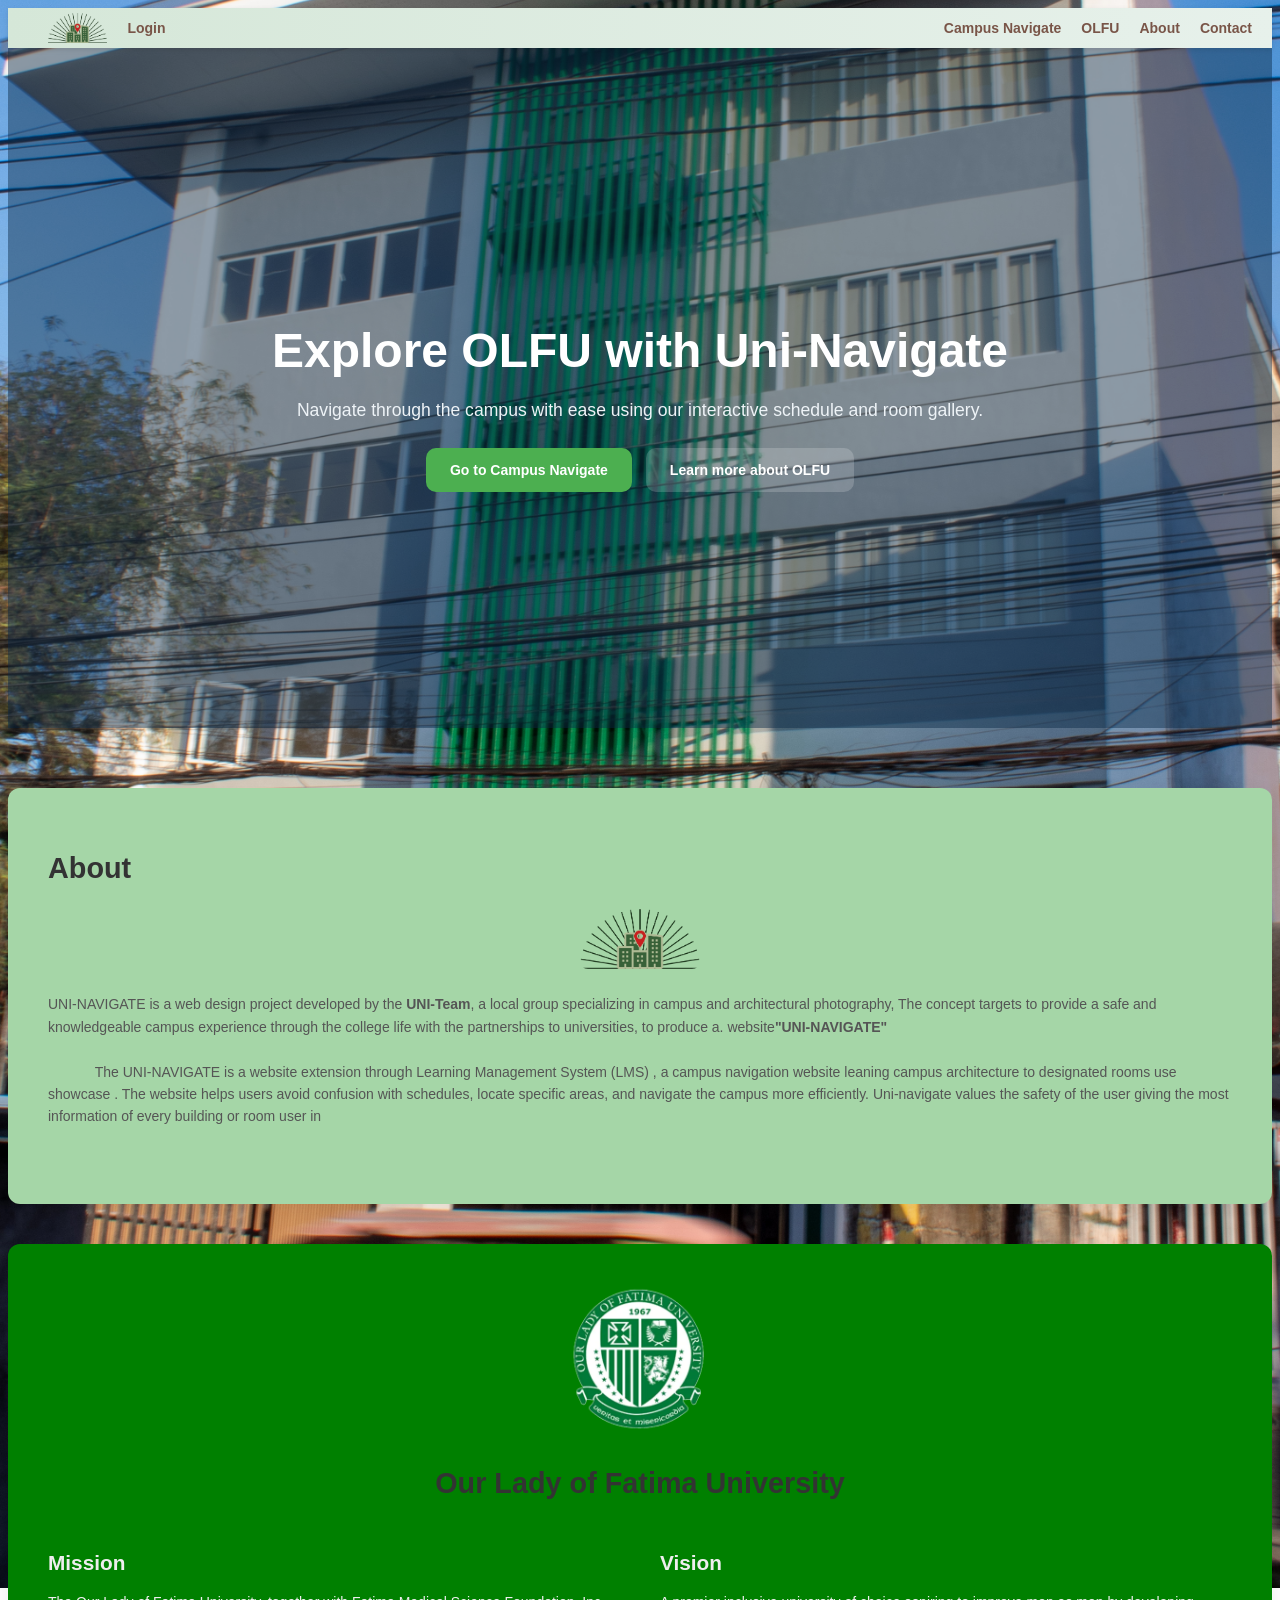
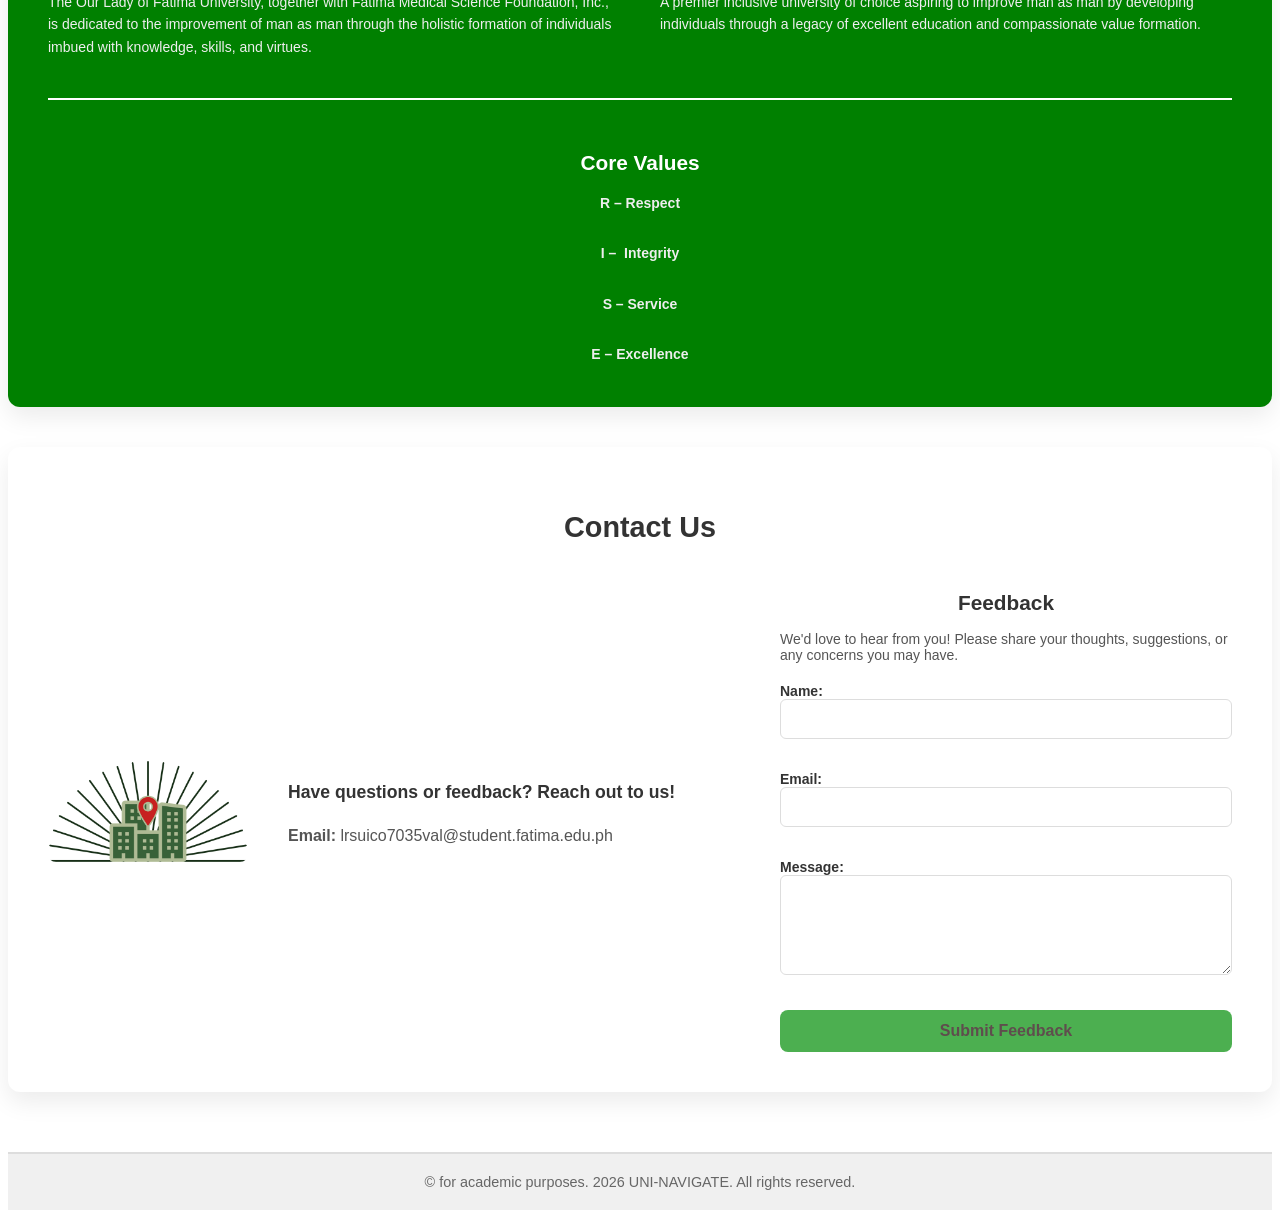
<file: index.html>
﻿<!DOCTYPE html>
<html lang="en">
<head>
    <meta charset="UTF-8">
    <meta name="viewport" content="width=device-width, initial-scale=1.0">
    <title>Uni-Navigate</title>
    <link rel="stylesheet" href="styles.css">
    <script src="script.js" defer></script>
</head>
<body class="index-page">
    <!-- Navigation -->
    <nav>
        <div class="nav-left">
            <img src="logo/Uni-Navigate_logo.png" alt="Uni-Navigate Logo">
            <a href="loginPage.html">Login</a>
        </div>
        <ul>
            <li><a href="loginPage.html">Campus Navigate</a></li>
            <li><a target="_blank" href="https://fatima.edu.ph/">OLFU</a></li>
            <li><a href="index.html#about">About</a></li>
            <li><a href="index.html#contact">Contact</a></li>
        </ul>
    </nav>

    <section class="index-hero">
        <div class="hero-overlay"></div>
        <div class="hero-content">
            <h1>Explore OLFU with Uni-Navigate</h1>
            <p>Navigate through the campus with ease using our interactive schedule and room gallery.</p>
            <div class="hero-actions">
                <a href="loginPage.html" class="hero-button">Go to Campus Navigate</a>
                <a href="#about" class="hero-link">Learn more about OLFU</a>
            </div>
        </div>
    </section>

    <!-- Uni-navi About Section -->
    <div id="about">        
        <h2>About</h2>
        <img src="logo/Uni-Navigate_logo.png" alt="UNI-NAVIGATE Logo" class="about-logo">
        <pre>UNI-NAVIGATE is a web design project developed by the <b>UNI-Team</b>, a local group specializing in campus and architectural photography, The concept targets to provide a safe and knowledgeable campus experience through the college life with the partnerships to universities, to produce a. website<b>"UNI-NAVIGATE"</b>

            The UNI-NAVIGATE is a website extension through Learning Management System (LMS) , a campus navigation website leaning campus architecture to designated rooms use showcase . The website helps users avoid confusion with schedules, locate specific areas, and navigate the campus more efficiently. Uni-navigate values the safety of the user giving the most information of every building or room user in 
        </pre>
    </div>

    <!-- OLFU About Section -->
    <section id="olfu-about" class="about-section">
        <div class="logo-container">
            <img src="logo/olfu-logo.png" alt="Our Lady of Fatima University Logo">
        </div>
        <h2>Our Lady of Fatima University</h2>
        
        <div class="mission-vision-container">
            <div class="mission-content">
                <h3>Mission</h3>
                <pre>The Our Lady of Fatima University, together with Fatima Medical Science Foundation, Inc., is dedicated to the improvement of man as man through the holistic formation of individuals imbued with knowledge, skills, and virtues.</pre>
            </div>
            <div class="vision-content">
                <h3>Vision</h3>
                <pre>A premier inclusive university of choice aspiring to improve man as man by developing individuals through a legacy of excellent education and compassionate value formation.</pre>
            </div>
        </div>

        <div class="core-values-container">
            <h3>Core Values</h3>
            <pre><b>R – Respect

I –  Integrity

S – Service

E – Excellence</b></pre>
        </div>
    </section>

    <!-- Contact Section -->
    <section id="contact" class="contact-section">
        <h2>Contact Us</h2>
        <div class="contact-content">
            <div class="contact-logo">
                <img src="logo/Uni-Navigate_logo.png" alt="UNI-NAVIGATE Logo">
            </div>
            <div class="contact-info">
                <p>Have questions or feedback? Reach out to us!</p>
                <p><strong>Email:</strong> lrsuico7035val@student.fatima.edu.ph</p>
            </div>
            <div class="feedback-form">
                <h2>Feedback</h2>
                <p>We'd love to hear from you! Please share your thoughts, suggestions, or any concerns you may have.</p>
                <form id="feedbackForm">
                    <div class="name">
                    <label for="name">Name:</label><br>
                    <input type="text" id="name" name="name" required><br><br>
                    </div>
                    <div class="email">
                    <label for="email">Email:</label><br>
                    <input type="email" id="email" name="email" required><br><br>
                    </div>
                    <div class="message">
                    <label for="message">Message:</label><br>
                    <textarea id="message" name="message" rows="4" required></textarea><br><br>
                    </div>
                    
                    <input type="submit" value="Submit Feedback">
                </form>
            </div>
        </div>
    </section>

    <!-- footer -->
    <footer>
        <p>&copy; for academic purposes. 2026 UNI-NAVIGATE. All rights reserved.</p>
    </footer>

</body>
</html>
</file>
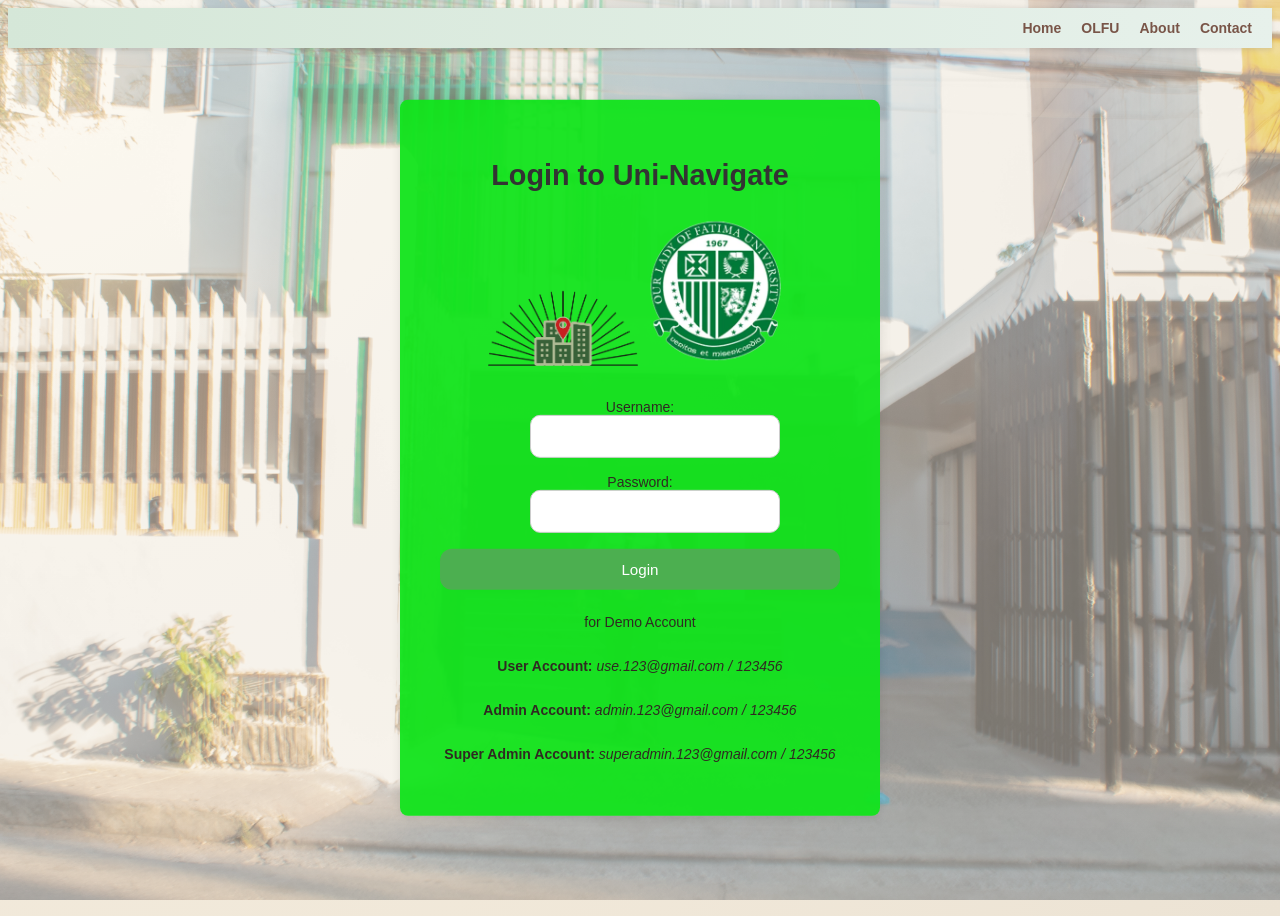
<file: admin.html>
<!DOCTYPE html>
<html lang="en">
<head>
    <meta charset="UTF-8">
    <meta name="viewport" content="width=device-width, initial-scale=1.0">
    <title>Admin</title>
    <link rel="stylesheet" href="styles.css">
    <script src="script.js" defer></script>
</head>
<body class="admin-page">
    <nav>
        <div class="nav-left">
            <img src="logo/Uni-Navigate_logo.png" alt="Uni-Navigate Logo">
            <a href="#" id="logout-btn" class="logout-link">Logout</a>
        </div>
        <ul>
            <li><a href="Home.html">Campus Navigate</a></li>
            <li><a href="https://fatima.edu.ph/">OLFU</a></li>
            <li><a href="index.html#about">About</a></li>
            <li><a href="index.html#contact">Contact</a></li>
        </ul>
    </nav>
    <div class="page-layout">
        <aside class="sidebar">
            <div class="sidebar-brand">
                <img src="icon/sidebar-icon.png" alt="Sidebar Icon">
                <span>Uni-Navigate</span>
            </div>
            <button class="sidebar-button"><img src="icon/food-icon.png" alt="Food" style="width:20px; height:20px;"> Food</button>
            <button class="sidebar-button">Vacant Rooms</button>
            <button class="sidebar-button"><img src="icon/building-icon png.png" alt="Building" style="width:20px; height:20px;"> Building Information</button>
            <button class="sidebar-button">Admin Panel</button>
        </aside>
        <main class="dashboard-main">
            <header class="page-header">
                <h1>Admin Panel</h1>
                <p>Only authorized users can access these tools.</p>
            </header>

            <section class="dashboard-card profile-card">
                <h2>Manage Profile</h2>
                <p>Course: BSEMC - 1 - Y2 - 1</p>
                <button class="primary-button">Edit Profile</button>
            </section>

            <section class="dashboard-card analytics-card">
                <h2>Analytics</h2>
                <p>Most user courses are shown here.</p>
                <div class="analytic-graph">
                    <div class="graph-row"><span>BSEMC</span><div class="graph-bar" style="width: 70%"></div></div>
                    <div class="graph-row"><span>BSIT</span><div class="graph-bar" style="width: 55%"></div></div>
                    <div class="graph-row"><span>BSCS</span><div class="graph-bar" style="width: 40%"></div></div>
                </div>
                <div class="top-user">
                    <p><strong>Top user:</strong> Sean Valenzuelano | BSEMC - 1 - Y2 - 1</p>
                </div>
            </section>

            <section class="dashboard-card feedback-card">
                <h2>User Feedback</h2>
                <div class="feedback-entry">
                    <p><strong>Sean Valenzuelano</strong></p>
                    <p>I love this website! It helps me navigate the campus easily.</p>
                </div>
                <div class="feedback-entry">
                    <p><strong>Jimboy Dipinili</strong></p>
                    <p>Nawawala po yung cellphone ko 😭</p>
                </div>
                <div class="feedback-entry">
                    <p><strong>Kumang Barakuda</strong></p>
                    <p>I wish there were more features, but overall it&apos;s great!</p>
                </div>
            </section>
        </main>
    </div>

    <script>
        // Handle sidebar buttons
        document.querySelectorAll('.sidebar-button').forEach(button => {
            button.addEventListener('click', function() {
                const text = this.textContent;
                const main = document.querySelector('.dashboard-main');
                if (text === 'Admin Panel') {
                    main.innerHTML = `
                        <header class="page-header">
                            <h1>Admin Panel</h1>
                            <p>Only authorized users can access these tools.</p>
                        </header>
                        <section class="dashboard-card profile-card">
                            <h2>Manage Profile</h2>
                            <p>Course: BSEMC - 1 - Y2 - 1</p>
                            <button class="primary-button">Edit Profile</button>
                        </section>
                        <section class="dashboard-card analytics-card">
                            <h2>Analytics</h2>
                            <p>Most user courses are shown here.</p>
                            <div class="analytic-graph">
                                <div class="graph-row"><span>BSEMC</span><div class="graph-bar" style="width: 70%"></div></div>
                                <div class="graph-row"><span>BSIT</span><div class="graph-bar" style="width: 55%"></div></div>
                                <div class="graph-row"><span>BSCS</span><div class="graph-bar" style="width: 40%"></div></div>
                            </div>
                            <div class="top-user">
                                <p><strong>Top user:</strong> Sean Valenzuelano | BSEMC - 1 - Y2 - 1</p>
                            </div>
                        </section>
                        <section class="dashboard-card feedback-card">
                            <h2>User Feedback</h2>
                            <div class="feedback-entry">
                                <p><strong>Sean Valenzuelano</strong></p>
                                <p>I love this website! It helps me navigate the campus easily.</p>
                            </div>
                            <div class="feedback-entry">
                                <p><strong>Jimboy Dipinili</strong></p>
                                <p>Nawawala po yung cellphone ko 😭</p>
                            </div>
                            <div class="feedback-entry">
                                <p><strong>Kumang Barakuda</strong></p>
                                <p>I wish there were more features, but overall it&apos;s great!</p>
                            </div>
                        </section>
                    `;
                } else if (text === 'Food') {
                    main.innerHTML = `
                        <header class="page-header">
                            <h1>Food Showcase</h1>
                            <p>Campus dining options.</p>
                        </header>
                        <div class="info-grid">
                            <div class="content-card"><img src="image/TAMARAW_BUILDING/Food/Food_caten.jpg" alt="Food"><p>Campus dining and food options.</p></div>
                            <div class="content-card"><img src="image/TAMARAW_BUILDING/Food/Food_Kaliham.jpg" alt="Food"><p>Food feature layout for campus visitors.</p></div>
                            <div class="content-card"><img src="image/TAMARAW_BUILDING/Food/Tam_back_food.jpg" alt="Food"><p>Comfortable dining spaces near campus buildings.</p></div>
                        </div>
                    `;
                } else if (text === 'Vacant Rooms') {
                    main.innerHTML = `
                        <header class="page-header">
                            <h1>Vacant Rooms</h1>
                            <p>Currently available rooms: 503 and 505.</p>
                        </header>
                        <div class="info-grid">
                            <div class="content-card"><img src="image/TAMARAW_BUILDING/5TH_FLOOR/503_MusicRoom.jpg" alt="Room 503"><p>Room 503 - Available</p></div>
                            <div class="content-card"><span>No image available</span><p>Room 505 - Available</p></div>
                        </div>
                    `;
                } else if (text === 'Building Information') {
                    main.innerHTML = `
                        <header class="page-header">
                            <h1>Building Information</h1>
                            <p>Explore the Tamaraw Building.</p>
                        </header>
                        <div class="info-grid">
                            <div class="content-card"><img src="image/TAMARAW_BUILDING/Tam_Entrance.jpg" alt="Entrance"><p>Main entrance and facility overview.</p></div>
                            <div class="content-card"><img src="image/TAMARAW_BUILDING/5TH_FLOOR/Tam_5th_hallway.jpg" alt="5th Floor Hallway"><p>Hallway and room layout for the 5th floor.</p></div>
                            <div class="content-card"><img src="image/TAMARAW_BUILDING/Ground_Floor/Comlab1_door.jpg" alt="Ground Floor"><p>Ground floor building view.</p></div>
                            <div class="content-card"><img src="image/TAMARAW_BUILDING/Ground_Floor/Maclab_door.jpg" alt="Maclab"><p>Academic spaces and labs.</p></div>
                            <div class="content-card"><img src="image/TAMARAW_BUILDING/5TH_FLOOR/501_door.jpg" alt="5th Floor Room"><p>Sample room door from the 5th floor.</p></div>
                        </div>
                    `;
                }
            });
        });
    </script>

    <footer>
        <p>&copy; 2026 UNI-NAVIGATE Admin Panel. All rights reserved.</p>
    </footer>
</body>
</html>
</file>
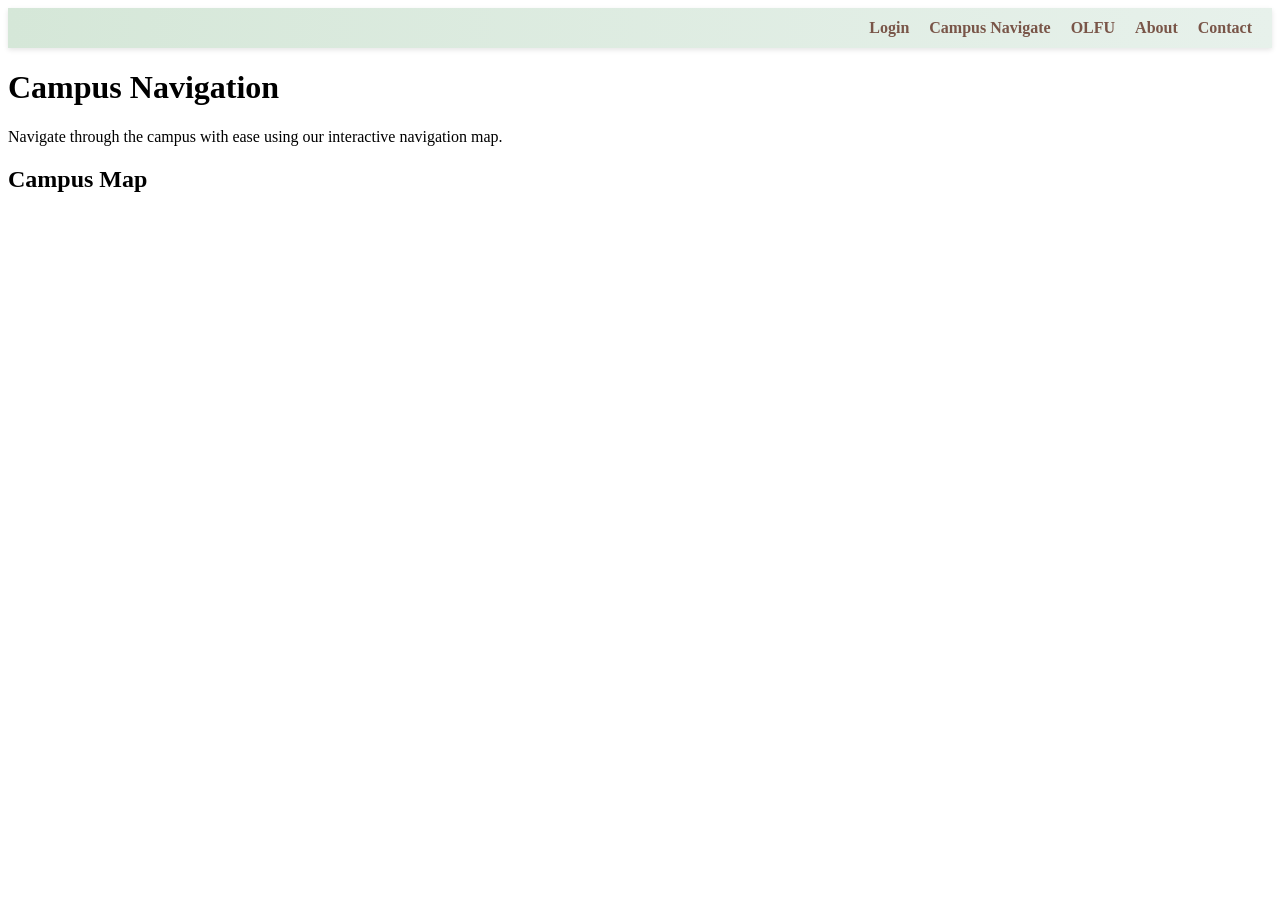
<file: Campus Navigate.html>
<!DOCTYPE html>
<html lang="en">
<head>
    <meta charset="UTF-8">
    <meta name="viewport" content="width=device-width, initial-scale=1.0">
    <title>Campus Navigate</title>
    <link rel="stylesheet" href="styles.css">
    <script src="script.js" defer></script>
</head>

<body>
    <nav>
        <ul>
            <li><a href="loginPage.html">Login</a></li>
            <li><a href="loginPage.html">Campus Navigate</a></li>
            <li><a href="https://fatima.edu.ph/">OLFU</a></li>
            <li><a href="index.html#about">About</a></li>
            <li><a href="index.html#contact">Contact</a></li>
        </ul>
    </nav>
    <div>
        <h1>Campus Navigation</h1>
        <p>Navigate through the campus with ease using our interactive navigation map.</p>
        <h2>Campus Map</h2>
    </div>
</body>

</html>
</file>
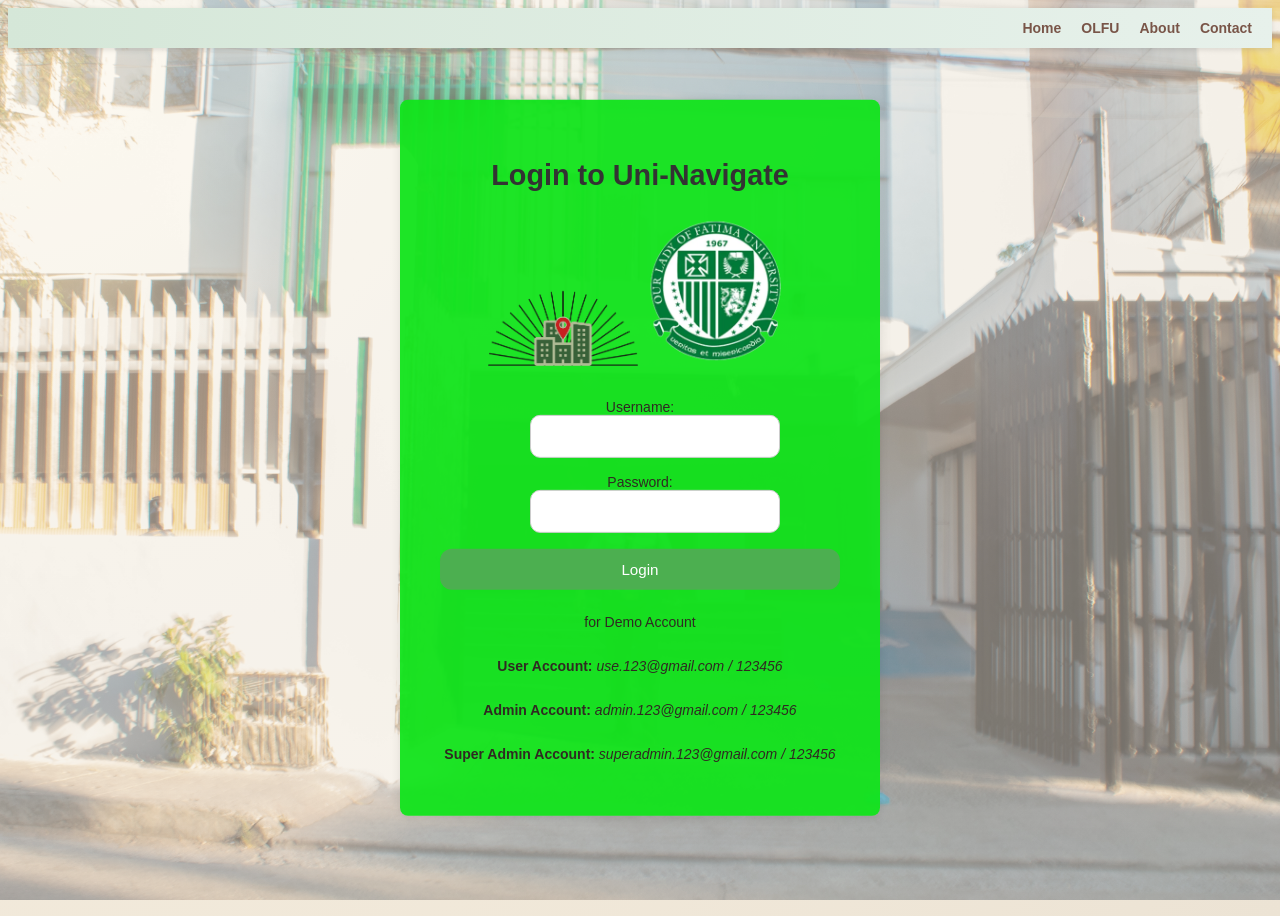
<file: Home.html>
<!DOCTYPE html>
<html lang="en">
<head>
    <meta charset="UTF-8">
    <meta name="viewport" content="width=device-width, initial-scale=1.0">
    <title>Home - Campus Navigation</title>
    <link rel="stylesheet" href="styles.css">
    <script src="script.js" defer></script>
</head>

<body class="home-page">
    <nav>
        <div class="nav-left">
            <img src="logo/Uni-Navigate_logo.png" alt="Uni-Navigate Logo">
            <a href="#" id="logout-btn" class="logout-link">Logout</a>
        </div>
        <ul>
            <li><a href="Home.html">Campus Navigate</a></li>
            <li><a href="https://fatima.edu.ph/">OLFU</a></li>
            <li><a href="index.html#about">About</a></li>
            <li><a href="index.html#contact">Contact</a></li>
        </ul>
    </nav>

    <div class="page-layout">
        <aside class="sidebar">
            <div class="sidebar-brand">
                <img src="icon/sidebar-icon.png" alt="Sidebar Icon">
                <span>Uni-Navigate</span>
            </div>
            <button id="filterFoodBtn" class="sidebar-button"><img src="icon/food-icon.png" alt="Food" style="width:20px; height:20px;"> Food</button>
            <button id="filterVacantBtn" class="sidebar-button">Vacant Rooms</button>
            <button id="filterBuildingBtn" class="sidebar-button"><img src="icon/building-icon png.png" alt="Building" style="width:20px; height:20px;"> Building Information</button>
            <button id="showAllBtn" class="sidebar-button">Show All Rooms</button>
        </aside>
        <main class="home-main">
            <section class="welcome-banner">
                <div>
                    <h1>Campus Navigation</h1>
                    <p id="userGreeting"></p>
                    <p>Navigate through the campus with ease using our interactive navigation map.</p>
                </div>
            </section>

            <section class="room-panel">
                <div class="room-panel-header">
                    <div>
                        <h2 id="floorTitle">Ground Floor Rooms</h2>
                        <p class="room-panel-subtitle">Tap any room to view schedule and inner layout.</p>
                    </div>
                    <button id="nextFloorBtn" class="primary-button">Go to 5th Floor</button>
                </div>

                <div id="roomAreas">
                    <div class="floor-view floor-ground">
                        <h3 class="floor-label">Ground Floor</h3>
                        <div class="rooms-container">
                            <div class="rooms-column right-side">
                                <div class="room-card" data-room="comlab1" data-floor="ground">
                                    <div class="room-header">
                                        <img src="icon/schedule-icon.png" alt="Schedule" class="schedule-icon-img">
                                        <h3>Comlab 1 (CL1)</h3>
                                    </div>
                                    <div class="room-image-container">
                                        <img src="image/TAMARAW_BUILDING/Ground_Floor/Comlab1_door.jpg" alt="Comlab 1">
                                    </div>
                                </div>

                                <div class="room-card" data-room="comlab2" data-floor="ground">
                                    <div class="room-header">
                                        <img src="icon/schedule-icon.png" alt="Schedule" class="schedule-icon-img">
                                        <h3>Comlab 2 (CL2)</h3>
                                    </div>
                                    <div class="room-image-container">
                                        <img src="image/TAMARAW_BUILDING/Ground_Floor/Comlab2_door.jpg" alt="Comlab 2">
                                    </div>
                                </div>

                                <div class="room-card" data-room="maclab" data-floor="ground">
                                    <div class="room-header">
                                        <img src="icon/schedule-icon.png" alt="Schedule" class="schedule-icon-img">
                                        <h3>Maclab</h3>
                                    </div>
                                    <div class="room-image-container">
                                        <img src="image/TAMARAW_BUILDING/Ground_Floor/Maclab_door.jpg" alt="Maclab">
                                    </div>
                                </div>

                                <div class="room-card" data-room="pt1" data-floor="ground">
                                    <div class="room-header">
                                        <img src="icon/schedule-icon.png" alt="Schedule" class="schedule-icon-img">
                                        <h3>PT Simulation 1</h3>
                                    </div>
                                    <div class="room-image-container">
                                        <img src="image/TAMARAW_BUILDING/Ground_Floor/PT_simulation1_room_door.jpg" alt="PT Sim 1">
                                    </div>
                                </div>

                                <div class="room-card" data-room="pt2" data-floor="ground">
                                    <div class="room-header">
                                        <img src="icon/schedule-icon.png" alt="Schedule" class="schedule-icon-img">
                                        <h3>PT Simulation 2</h3>
                                    </div>
                                    <div class="room-image-container">
                                        <img src="image/TAMARAW_BUILDING/Ground_Floor/PT_Simulation_room2_door.jpg" alt="PT Sim 2">
                                    </div>
                                </div>
                            </div>

                            <div class="rooms-column left-side">
                                <div class="room-card" data-room="comlab4" data-floor="ground">
                                    <div class="room-header">
                                        <img src="icon/schedule-icon.png" alt="Schedule" class="schedule-icon-img">
                                        <h3>Comlab 4 (CL4)</h3>
                                    </div>
                                    <div class="room-image-container">
                                        <img src="image/TAMARAW_BUILDING/Ground_Floor/Comlab4_door.jpg" alt="Comlab 4">
                                    </div>
                                </div>
                            </div>
                        </div>
                    </div>

                    <div class="floor-view floor-fifth hidden">
                        <h3 class="floor-label">5th Floor</h3>
                        <div class="rooms-container grid">
                            <div class="room-card" data-room="501" data-floor="5th">
                                <div class="room-header">
                                    <img src="icon/schedule-icon.png" alt="Schedule" class="schedule-icon-img">
                                    <h3>Room 501</h3>
                                </div>
                                <div class="room-image-container">
                                    <img src="image/TAMARAW_BUILDING/5TH_FLOOR/501_door.jpg" alt="Room 501">
                                </div>
                            </div>

                            <div class="room-card" data-room="502" data-floor="5th">
                                <div class="room-header">
                                    <img src="icon/schedule-icon.png" alt="Schedule" class="schedule-icon-img">
                                    <h3>Room 502</h3>
                                </div>
                                <div class="room-image-container">
                                    <img src="image/TAMARAW_BUILDING/5TH_FLOOR/502_door.jpg" alt="Room 502">
                                </div>
                            </div>

                            <div class="room-card" data-room="503" data-floor="5th">
                                <div class="room-header">
                                    <img src="icon/schedule-icon.png" alt="Schedule" class="schedule-icon-img">
                                    <h3>Room 503</h3>
                                </div>
                                <div class="room-image-container">
                                    <img src="image/TAMARAW_BUILDING/5TH_FLOOR/503_MusicRoom.jpg" alt="Room 503">
                                </div>
                            </div>

                            <div class="room-card" data-room="504" data-floor="5th">
                                <div class="room-header">
                                    <img src="icon/schedule-icon.png" alt="Schedule" class="schedule-icon-img">
                                    <h3>Room 504</h3>
                                </div>
                                <div class="room-image-container">
                                    <img src="image/TAMARAW_BUILDING/5TH_FLOOR/504-inner.jpg" alt="Room 504">
                                </div>
                            </div>

                            <div class="room-card" data-room="505" data-floor="5th">
                                <div class="room-header">
                                    <img src="icon/schedule-icon.png" alt="Schedule" class="schedule-icon-img">
                                    <h3>Room 505</h3>
                                </div>
                                <div class="room-image-container no-room-image">
                                    <span>No image available</span>
                                </div>
                            </div>
                        </div>
                    </div>
                </div>

                <div id="homeSecondaryContent" class="home-secondary-content"></div>
            </section>
        </main>
    </div>

    <!-- Modal for Room Details -->
    <div id="roomModal" class="modal">
        <div class="modal-content">
            <div class="modal-header">
                <h2 id="modalRoomTitle">Room Details</h2>
                <button class="close-modal" onclick="closeRoomModal()">&times;</button>
            </div>
            <div class="modal-body">
                <div id="innerImageGallery" class="inner-image-gallery"></div>
                <table id="scheduleTable" class="schedule-table-grid">
                    <thead>
                        <tr>
                            <th>Time</th>
                            <th>Monday</th>
                            <th>Tuesday</th>
                            <th>Wednesday</th>
                            <th>Thursday</th>
                            <th>Friday</th>
                            <th>Saturday</th>
                        </tr>
                    </thead>
                    <tbody id="scheduleBody">
                    </tbody>
                </table>
            </div>
        </div>
    </div>

    <footer>
        <p>&copy; 2026 UNI-NAVIGATE. All rights reserved.</p>
    </footer>

    <script>
        // Check if user is logged in
        function checkLogin() {
            const isLoggedIn = sessionStorage.getItem('userLoggedIn');
            if (!isLoggedIn) {
                window.location.href = 'loginPage.html';
            }
        }

        // Check login on page load
        checkLogin();

        const roomData = {
            comlab1: {
                title: 'Computer Lab 1 (CL1)',
                innerImages: ['image/TAMARAW_BUILDING/Ground_Floor/Comlab1_door.jpg'],
                courses: ['BSEMC-1-Y2-1', 'BSIT-1-Y2-1', 'BSCS-1-Y2-1']
            },
            comlab2: {
                title: 'Computer Lab 2 (CL2)',
                innerImages: ['image/TAMARAW_BUILDING/Ground_Floor/Comlab2_door.jpg'],
                courses: ['BSEMC-1-Y2-1', 'BSIT-1-Y2-1', 'BSCS-1-Y2-1']
            },
            maclab: {
                title: 'Maclab',
                innerImages: ['image/TAMARAW_BUILDING/Ground_Floor/Maclab_door.jpg'],
                courses: ['BSEMC-1-Y2-1', 'BSIT-1-Y2-1', 'BSCS-1-Y2-1']
            },
            pt1: {
                title: 'PT Simulation Room 1',
                innerImages: ['image/TAMARAW_BUILDING/Ground_Floor/PT_simulation1_room_door.jpg'],
                courses: ['BSPT-1-Y2-1', 'BSPT-1-Y2-2', 'BSPT-1-Y2-3']
            },
            pt2: {
                title: 'PT Simulation Room 2',
                innerImages: ['image/TAMARAW_BUILDING/Ground_Floor/PT_Simulation_room2_door.jpg'],
                courses: ['BSPT-1-Y2-1', 'BSPT-1-Y2-2', 'BSPT-1-Y2-3']
            },
            comlab4: {
                title: 'Computer Lab 4 (CL4)',
                innerImages: [
                    'image/TAMARAW_BUILDING/Ground_Floor/Comlab4_door.jpg',
                    'image/TAMARAW_BUILDING/Ground_Floor/Comlab4_inner1.jpg'
                ],
                courses: ['BSEMC-1-Y2-1', 'BSIT-1-Y2-1', 'BSCS-1-Y2-1']
            },
            501: {
                title: 'Room 501',
                innerImages: [
                    'image/TAMARAW_BUILDING/5TH_FLOOR/501_inner.jpg',
                    'image/TAMARAW_BUILDING/5TH_FLOOR/501_inner2.jpg'
                ],
                courses: ['BSEMC-5-Y1-1', 'BSIT-5-Y1-1', 'BSCS-5-Y1-1']
            },
            502: {
                title: 'Room 502',
                innerImages: [
                    'image/TAMARAW_BUILDING/5TH_FLOOR/502_inner.jpg',
                    'image/TAMARAW_BUILDING/5TH_FLOOR/502_inner (2).jpg'
                ],
                courses: ['BSEMC-5-Y1-1', 'BSIT-5-Y1-1', 'BSCS-5-Y1-1']
            },
            503: {
                title: 'Room 503',
                innerImages: [
                    'image/TAMARAW_BUILDING/5TH_FLOOR/503_inner.jpg',
                    'image/TAMARAW_BUILDING/5TH_FLOOR/503_inner (2).jpg',
                    'image/TAMARAW_BUILDING/5TH_FLOOR/503_inner (3).jpg'
                ],
                courses: ['BSEMC-5-Y1-1', 'BSIT-5-Y1-1', 'BSCS-5-Y1-1']
            },
            504: {
                title: 'Room 504',
                innerImages: [
                    'image/TAMARAW_BUILDING/5TH_FLOOR/504_inner.jpg',
                    'image/TAMARAW_BUILDING/5TH_FLOOR/504_inner (2).jpg'
                ],
                courses: ['BSEMC-5-Y1-1', 'BSIT-5-Y1-1', 'BSCS-5-Y1-1']
            },
            505: {
                title: 'Room 505',
                innerImages: [],
                courses: ['BSEMC-5-Y1-1', 'BSIT-5-Y1-1', 'BSCS-5-Y1-1']
            }
        };

        const roomCards = document.querySelectorAll('.room-card');
        const floorViews = document.querySelectorAll('.floor-view');
        const homeSecondaryContent = document.getElementById('homeSecondaryContent');
        const floorTitle = document.getElementById('floorTitle');
        const nextFloorBtn = document.getElementById('nextFloorBtn');
        let currentFloor = 'ground';

        function setFloor(floor) {
            currentFloor = floor;
            roomCards.forEach(card => card.style.display = '');
            floorViews.forEach(view => {
                if (view.classList.contains(`floor-${floor}`)) {
                    view.classList.remove('hidden');
                } else {
                    view.classList.add('hidden');
                }
            });
            homeSecondaryContent.classList.remove('visible');
            homeSecondaryContent.innerHTML = '';
            floorTitle.textContent = floor === 'ground' ? 'Ground Floor Rooms' : '5th Floor Rooms';
            nextFloorBtn.textContent = floor === 'ground' ? 'Go to 5th Floor' : 'Back to Ground Floor';
        }

        function showSecondaryContent(contentHtml) {
            floorViews.forEach(view => view.classList.add('hidden'));
            homeSecondaryContent.innerHTML = contentHtml;
            homeSecondaryContent.classList.add('visible');
        }

        function showFoodShowcase() {
            showSecondaryContent(`
                <h3>Food Showcase</h3>
                <div class="info-grid">
                    <div class="content-card"><img src="image/TAMARAW_BUILDING/Food/Food_caten.jpg" alt="Food"><p>Campus dining and food options.</p></div>
                    <div class="content-card"><img src="image/TAMARAW_BUILDING/Food/Food_Kaliham.jpg" alt="Food"><p>Food feature layout for campus visitors.</p></div>
                    <div class="content-card"><img src="image/TAMARAW_BUILDING/Food/Tam_back_food.jpg" alt="Food"><p>Comfortable dining spaces near campus buildings.</p></div>
                </div>
            `);
        }

        function showBuildingInfo() {
            showSecondaryContent(`
                <h3>Building Information</h3>
                <div class="info-grid">
                    <div class="content-card"><img src="image/TAMARAW_BUILDING/Tam_Entrance.jpg" alt="Entrance"><p>Main entrance and facility overview.</p></div>
                    <div class="content-card"><img src="image/TAMARAW_BUILDING/5TH_FLOOR/Tam_5th_hallway.jpg" alt="5th Floor Hallway"><p>Hallway and room layout for the 5th floor.</p></div>
                    <div class="content-card"><img src="image/TAMARAW_BUILDING/Ground_Floor/Comlab1_door.jpg" alt="Ground Floor"><p>Ground floor building view.</p></div>
                    <div class="content-card"><img src="image/TAMARAW_BUILDING/Ground_Floor/Maclab_door.jpg" alt="Maclab"><p>Academic spaces and labs.</p></div>
                    <div class="content-card"><img src="image/TAMARAW_BUILDING/5TH_FLOOR/501_door.jpg" alt="5th Floor Room"><p>Sample room door from the 5th floor.</p></div>
                </div>
            `);
        }

        function showVacantRooms() {
            setFloor('fifth');
            floorViews.forEach(view => {
                if (view.classList.contains('floor-fifth')) {
                    view.classList.remove('hidden');
                    view.querySelectorAll('.room-card').forEach(card => {
                        card.style.display = ['503', '505'].includes(card.dataset.room) ? '' : 'none';
                    });
                } else {
                    view.classList.add('hidden');
                }
            });
        }

        function toggleFloor() {
            setFloor(currentFloor === 'ground' ? 'fifth' : 'ground');
        }

        function generateScheduleGrid(courses) {
            const days = ['Monday', 'Tuesday', 'Wednesday', 'Thursday', 'Friday', 'Saturday'];
            const times = [];
            for (let hour = 7; hour < 19; hour++) {
                const startTime = hour > 12 ? (hour - 12) + 'pm' : (hour === 12 ? '12pm' : hour + 'am');
                const endHour = hour + 1;
                const endTime = endHour > 12 ? (endHour - 12) + 'pm' : (endHour === 12 ? '12pm' : endHour + 'am');
                times.push(`${startTime}-${endTime}`);
            }

            const scheduleGrid = {};
            times.forEach(time => {
                scheduleGrid[time] = {};
                days.forEach(day => {
                    scheduleGrid[time][day] = '';
                });
            });

            courses.forEach(course => {
                for (let i = 0; i < 3; i++) {
                    const randomTime = times[Math.floor(Math.random() * times.length)];
                    const randomDay = days[Math.floor(Math.random() * days.length)];
                    if (!scheduleGrid[randomTime][randomDay]) {
                        scheduleGrid[randomTime][randomDay] = course;
                    }
                }
            });

            return { times, scheduleGrid };
        }

        function openRoomModal(roomKey) {
            const room = roomData[roomKey];
            if (!room) return;

            document.getElementById('modalRoomTitle').textContent = room.title;
            const gallery = document.getElementById('innerImageGallery');
            gallery.innerHTML = '';

            if (room.innerImages && room.innerImages.length > 0) {
                room.innerImages.forEach(img => {
                    const div = document.createElement('div');
                    div.className = 'inner-image-item';
                    div.innerHTML = `<img src="${img}" alt="Room image">`;
                    gallery.appendChild(div);
                });
            } else {
                const div = document.createElement('div');
                div.className = 'unavailable-message';
                div.innerHTML = '<p>Unavailable</p>';
                gallery.appendChild(div);
            }

            const { times, scheduleGrid } = generateScheduleGrid(room.courses);
            const scheduleBody = document.getElementById('scheduleBody');
            scheduleBody.innerHTML = '';

            times.forEach(time => {
                const row = document.createElement('tr');
                const timeCell = document.createElement('td');
                timeCell.textContent = time;
                timeCell.className = 'time-cell';
                row.appendChild(timeCell);
                ['Monday', 'Tuesday', 'Wednesday', 'Thursday', 'Friday', 'Saturday'].forEach(day => {
                    const cell = document.createElement('td');
                    cell.textContent = scheduleGrid[time][day] || '-';
                    row.appendChild(cell);
                });
                scheduleBody.appendChild(row);
            });

            document.getElementById('roomModal').classList.add('active');
        }

        function closeRoomModal() {
            document.getElementById('roomModal').classList.remove('active');
        }

        roomCards.forEach(card => {
            card.addEventListener('click', function() {
                openRoomModal(this.getAttribute('data-room'));
            });
        });

        document.getElementById('nextFloorBtn').addEventListener('click', toggleFloor);
        document.getElementById('filterFoodBtn').addEventListener('click', showFoodShowcase);
        document.getElementById('filterBuildingBtn').addEventListener('click', showBuildingInfo);
        document.getElementById('filterVacantBtn').addEventListener('click', showVacantRooms);
        document.getElementById('showAllBtn').addEventListener('click', () => setFloor(currentFloor));

        window.onclick = function(event) {
            const modal = document.getElementById('roomModal');
            if (event.target == modal) {
                modal.classList.remove('active');
            }
        }

        setFloor('ground');
    </script>
</body>

</html>
</file>
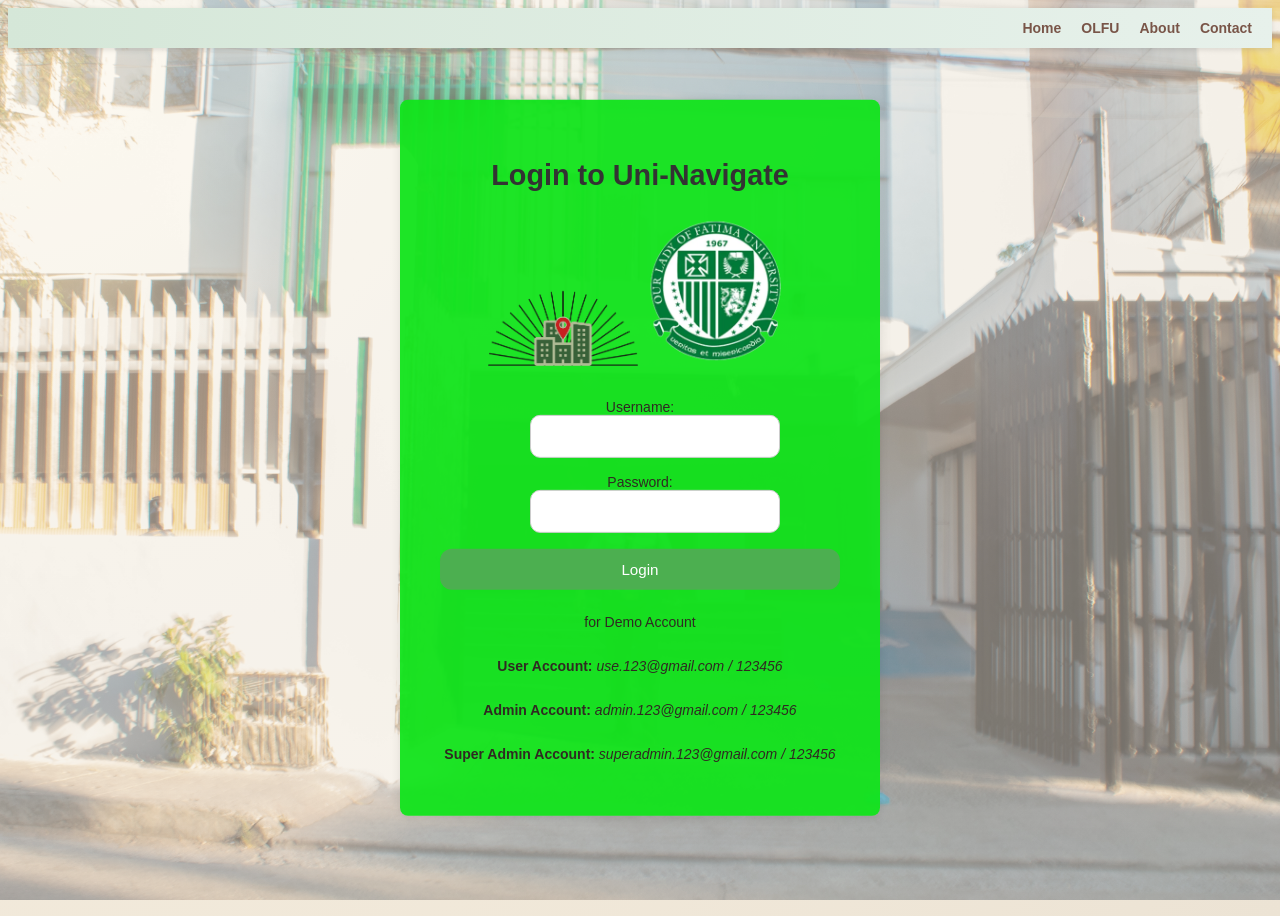
<file: loginPage.html>
<!DOCTYPE html>
<html lang="en">
<head>
    <meta charset="UTF-8">
    <meta name="viewport" content="width=device-width, initial-scale=1.0">
    <title>Login</title>
    <link rel="stylesheet" href="styles.css">
    <script src="script.js" defer></script>
</head>
<body class="login-page"> 
    <nav>
        <ul>
            <li><a href="index.html">Home</a></li>
            <li><a href="https://fatima.edu.ph/">OLFU</a></li>
            <li><a href="index.html#about">About</a></li>
            <li><a href="index.html#contact">Contact</a></li>
        </ul>
    </nav>

    <div class="login-container">
        <h1>Login to Uni-Navigate</h1>
        <div class="logo-container">
            <img src="logo/Uni-Navigate_logo.png" alt="Uni-Navigate Logo" class="login-logo">
            <img src="logo/olfu-logo.png" alt="OLFU Logo" class="login-olfu-logo">
        </div>
        <form id="loginForm">
            <div class="input-group">
                <label for="username">Username:</label><br>
                <input type="text" id="username" name="username" required><br><br>
            </div>
            <div class="input-group">
                <label for="password">Password:</label><br>
                <input type="password" id="password" name="password" required><br><br>
            </div>
            <input type="submit" value="Login">
        </form>
        <p>for Demo Account</p> 
        <p><b>User Account:</b> <i>use.123@gmail.com / 123456 </i></p>
        <p><b>Admin Account:</b> <i>admin.123@gmail.com / 123456 </i></p>
        <p><b>Super Admin Account:</b> <i>superadmin.123@gmail.com / 123456 </i></p>
    </div>

    <img src="image/TAMARAW_BUILDING/Tam_Entrance.jpg" alt="Entrance" class="background">

</body>
</html>
</file>
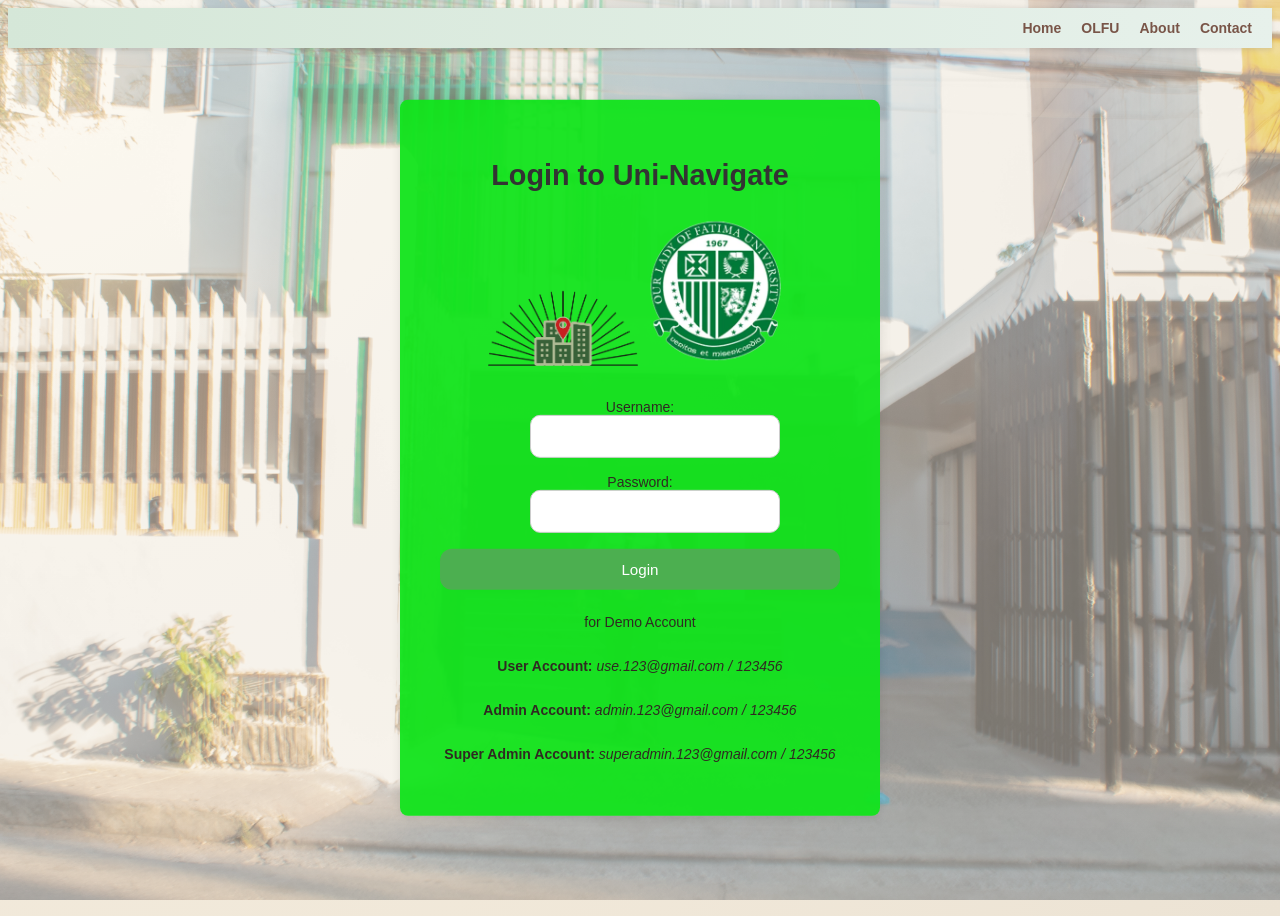
<file: super admin.html>
<!DOCTYPE html>
<html lang="en">
<head>
    <meta charset="UTF-8">
    <meta name="viewport" content="width=device-width, initial-scale=1.0">
    <title>Super Admin</title>
    <link rel="stylesheet" href="styles.css">
    <script src="script.js" defer></script>
</head>
<body class="superadmin-page">
    <nav>
        <div class="nav-left">
            <img src="logo/Uni-Navigate_logo.png" alt="Uni-Navigate Logo">
            <a href="#" id="logout-btn" class="logout-link">Logout</a>
        </div>
        <ul>
            <li><a href="Home.html">Campus Navigate</a></li>
            <li><a href="https://fatima.edu.ph/">OLFU</a></li>
            <li><a href="index.html#about">About</a></li>
            <li><a href="index.html#contact">Contact</a></li>
        </ul>
    </nav>
    <div class="page-layout">
        <aside class="sidebar">
            <div class="sidebar-brand">
                <img src="icon/sidebar-icon.png" alt="Sidebar Icon">
                <span>Uni-Navigate</span>
            </div>
            <button class="sidebar-button"><img src="icon/food-icon.png" alt="Food" style="width:20px; height:20px;"> Food</button>
            <button class="sidebar-button">Vacant Rooms</button>
            <button class="sidebar-button"><img src="icon/building-icon png.png" alt="Building" style="width:20px; height:20px;"> Building Information</button>
            <button class="sidebar-button">Super Admin Panel</button>
        </aside>
        <main class="dashboard-main">
            <header class="page-header">
                <h1>Super Admin Panel</h1>
                <p>Only authorized users can access these tools.</p>
            </header>

            <section class="dashboard-card profile-card">
                <h2>Manage Profile</h2>
                <p>Course: BSEMC - 1 - Y2 - 1</p>
                <button class="primary-button">Update Profile</button>
                <form id="superPasswordForm" class="form-card">
                    <label for="newPassword">New Password:</label>
                    <input type="password" id="newPassword" name="newPassword" required>
                    <input type="submit" value="Change Password" class="primary-button">
                </form>
            </section>

            <section class="dashboard-card systemlog-card">
                <h2>System Log</h2>
                <p>Review recent system activity.</p>
                <div class="log-table-wrapper">
                    <table>
                        <thead>
                            <tr>
                                <th>Timestamp</th>
                                <th>User</th>
                                <th>Action</th>
                            </tr>
                        </thead>
                        <tbody>
                            <tr>
                                <td>2024-06-01 10:00:00</td>
                                <td>Sean Valenzuelano | BSEMC - 1 - Y2 - 1</td>
                                <td>Logged in</td>
                            </tr>
                            <tr>
                                <td>2024-06-01 10:05:00</td>
                                <td>Jimboy Dipinili | BSEMC - 1 - Y2 - 1</td>
                                <td>Viewed schedule</td>
                            </tr>
                            <tr>
                                <td>2024-06-01 10:10:00</td>
                                <td>Kumang Barakuda | BSEMC - 1 - Y2 - 1</td>
                                <td>Sent feedback</td>
                            </tr>
                        </tbody>
                    </table>
                </div>
            </section>

            <section class="dashboard-card reports-card">
                <h2>Reports</h2>
                <div class="feedback-entry">
                    <p><strong>Suico | Developer:</strong> The latest update has resolved the issues reported by users.</p>
                </div>
                <div class="feedback-entry">
                    <p><strong>Labao | Developer:</strong> I have completed the new feature and it is ready for testing.</p>
                </div>
                <div class="feedback-entry">
                    <p><strong>Valenzuelano | Developer:</strong> I am currently working on improving the user interface for better user experience.</p>
                </div>
            </section>
        </main>
    </div>

    <script>
        // Handle sidebar buttons
        document.querySelectorAll('.sidebar-button').forEach(button => {
            button.addEventListener('click', function() {
                const text = this.textContent;
                const main = document.querySelector('.dashboard-main');
                if (text === 'Super Admin Panel') {
                    main.innerHTML = `
                        <header class="page-header">
                            <h1>Super Admin Panel</h1>
                            <p>Only authorized users can access these tools.</p>
                        </header>
                        <section class="dashboard-card profile-card">
                            <h2>Manage Profile</h2>
                            <p>Course: BSEMC - 1 - Y2 - 1</p>
                            <button class="primary-button">Update Profile</button>
                            <form id="superPasswordForm" class="form-card">
                                <label for="newPassword">New Password:</label>
                                <input type="password" id="newPassword" name="newPassword" required>
                                <input type="submit" value="Change Password" class="primary-button">
                            </form>
                        </section>
                        <section class="dashboard-card systemlog-card">
                            <h2>System Log</h2>
                            <p>Review recent system activity.</p>
                            <div class="log-table-wrapper">
                                <table>
                                    <thead>
                                        <tr>
                                            <th>Timestamp</th>
                                            <th>User</th>
                                            <th>Action</th>
                                        </tr>
                                    </thead>
                                    <tbody>
                                        <tr>
                                            <td>2024-06-01 10:00:00</td>
                                            <td>Sean Valenzuelano | BSEMC - 1 - Y2 - 1</td>
                                            <td>Logged in</td>
                                        </tr>
                                        <tr>
                                            <td>2024-06-01 10:05:00</td>
                                            <td>Jimboy Dipinili | BSEMC - 1 - Y2 - 1</td>
                                            <td>Viewed schedule</td>
                                        </tr>
                                        <tr>
                                            <td>2024-06-01 10:10:00</td>
                                            <td>Kumang Barakuda | BSEMC - 1 - Y2 - 1</td>
                                            <td>Sent feedback</td>
                                        </tr>
                                    </tbody>
                                </table>
                            </div>
                        </section>
                        <section class="dashboard-card reports-card">
                            <h2>Reports</h2>
                            <div class="feedback-entry">
                                <p><strong>Suico | Developer:</strong> The latest update has resolved the issues reported by users.</p>
                            </div>
                            <div class="feedback-entry">
                                <p><strong>Labao | Developer:</strong> I have completed the new feature and it is ready for testing.</p>
                            </div>
                            <div class="feedback-entry">
                                <p><strong>Valenzuelano | Developer:</strong> I am currently working on improving the user interface for better user experience.</p>
                            </div>
                        </section>
                    `;
                    // Re-init the password form handler
                    const passwordForm = document.getElementById('superPasswordForm');
                    if (passwordForm) {
                        passwordForm.addEventListener('submit', function(event) {
                            event.preventDefault();
                            alert('Password changed successfully.');
                            passwordForm.reset();
                        });
                    }
                } else if (text === 'Food') {
                    main.innerHTML = `
                        <header class="page-header">
                            <h1>Food Showcase</h1>
                            <p>Campus dining options.</p>
                        </header>
                        <div class="info-grid">
                            <div class="content-card"><img src="image/TAMARAW_BUILDING/Food/Food_caten.jpg" alt="Food"><p>Campus dining and food options.</p></div>
                            <div class="content-card"><img src="image/TAMARAW_BUILDING/Food/Food_Kaliham.jpg" alt="Food"><p>Food feature layout for campus visitors.</p></div>
                            <div class="content-card"><img src="image/TAMARAW_BUILDING/Food/Tam_back_food.jpg" alt="Food"><p>Comfortable dining spaces near campus buildings.</p></div>
                        </div>
                    `;
                } else if (text === 'Vacant Rooms') {
                    main.innerHTML = `
                        <header class="page-header">
                            <h1>Vacant Rooms</h1>
                            <p>Currently available rooms: 503 and 505.</p>
                        </header>
                        <div class="info-grid">
                            <div class="content-card"><img src="image/TAMARAW_BUILDING/5TH_FLOOR/503_MusicRoom.jpg" alt="Room 503"><p>Room 503 - Available</p></div>
                            <div class="content-card"><span>No image available</span><p>Room 505 - Available</p></div>
                        </div>
                    `;
                } else if (text === 'Building Information') {
                    main.innerHTML = `
                        <header class="page-header">
                            <h1>Building Information</h1>
                            <p>Explore the Tamaraw Building.</p>
                        </header>
                        <div class="info-grid">
                            <div class="content-card"><img src="image/TAMARAW_BUILDING/Tam_Entrance.jpg" alt="Entrance"><p>Main entrance and facility overview.</p></div>
                            <div class="content-card"><img src="image/TAMARAW_BUILDING/5TH_FLOOR/Tam_5th_hallway.jpg" alt="5th Floor Hallway"><p>Hallway and room layout for the 5th floor.</p></div>
                            <div class="content-card"><img src="image/TAMARAW_BUILDING/Ground_Floor/Comlab1_door.jpg" alt="Ground Floor"><p>Ground floor building view.</p></div>
                            <div class="content-card"><img src="image/TAMARAW_BUILDING/Ground_Floor/Maclab_door.jpg" alt="Maclab"><p>Academic spaces and labs.</p></div>
                            <div class="content-card"><img src="image/TAMARAW_BUILDING/5TH_FLOOR/501_door.jpg" alt="5th Floor Room"><p>Sample room door from the 5th floor.</p></div>
                        </div>
                    `;
                }
            });
        });
    </script>

    <footer>
        <p>&copy; 2026 UNI-NAVIGATE Super Admin Panel. All rights reserved.</p>
    </footer>
</body>
</html>
</file>
<file: styles.css>
body.index-page {
    font-family: 'Open Sans', Arial, sans-serif;
    font-size: 14px;
    color: #2f2f2f;
    min-height: 100vh;
    background: url("backgound/Tam_Building.jpg") center/cover no-repeat fixed;
}

.campus-section {
    position: relative;
    max-width: 1200px;
    margin: 40px auto;
    background: linear-gradient(135deg, #a5d6a7 0%, #c8e6c9 100%);
    border-radius: 12px;
    padding: 40px 20px;
    min-height: 400px;
    display: flex;
    align-items: center;
    justify-content: center;
    box-shadow: 0 10px 25px rgba(0, 0, 0, 0.08);
}

.campus-navigation,
.campus-carousel {
    min-width: 320px;
}

.campus-carousel {
    position: absolute;
    left: 50%;
    top: 50%;
    transform: translate(-50%, -50%);
    order: 1;
}

.campus-navigation {
    position: absolute;
    right: 40px;
    top: 40px;
    transform: none;
    order: 2;
    margin: 0;
    text-align: left;
    z-index: 10;
    background-color: rgba(255, 255, 255, 0.95);
    padding: 30px 25px;
    border-radius: 8px;
    box-shadow: 0 5px 15px rgba(0, 0, 0, 0.1);
}

.campus-navigation a {
    display: inline-block;
    margin-top: 10px;
    padding: 10px 18px;
    background-color: #007bff;
    color: #fff;
    border-radius: 5px;
    text-decoration: none;
}

.campus-navigation a:hover {
    background-color: #0056b3;
}

.campus-carousel {
    max-width: 500px;
    margin: 0;
    padding: 24px;
    background-color: rgba(255, 255, 255, 0.0);
    border-radius: 12px;
    box-shadow: 0 10px 25px rgba(0, 0, 0, 0.08);
}

.campus-carousel h2 {
    margin-bottom: 14px;
    text-align: center;
}

.campus-carousel p {
    text-align: center;
    margin-bottom: 24px;
    color: #555;
}

.campus-carousel .carousel {
    position: relative;
}

.campus-carousel .slide {
    display: none;
    text-align: center;
    min-height: 300px;
    border-radius: 12px;
    padding: 40px 20px;
    display: flex;
    flex-direction: column;
    justify-content: center;
    align-items: center;
    position: relative;
    background-attachment: fixed;
}

.campus-carousel .slide::before {
    content: '';
    position: absolute;
    top: 0;
    left: 0;
    right: 0;
    bottom: 0;
    background-color: rgba(0, 0, 0, 0.4);
    border-radius: 12px;
    z-index: 1;
}

.campus-carousel .slide > * {
    position: relative;
    z-index: 2;
}

.campus-carousel .slide.active {
    display: flex;
}

.campus-carousel .slide h3 {
    margin-bottom: 10px;
    font-size: 1.15rem;
    color: #fff;
}

.campus-carousel .slide p {
    margin-bottom: 18px;
    color: #fff;
}

.campus-carousel .slide a {
    display: inline-block;
    padding: 10px 18px;
    background-color: #007bff;
    color: #fff;
    border-radius: 5px;
    text-decoration: none;
}

.campus-carousel .slide a:hover {
    background-color: #0056b3;
}

.campus-carousel .carousel-controls {
    display: flex;
    justify-content: center;
    gap: 12px;
    margin-top: 18px;
}

.campus-carousel .carousel-controls button {
    border: none;
    background-color: #f0f0f0;
    color: #333;
    padding: 10px 16px;
    border-radius: 6px;
    cursor: pointer;
    min-width: 48px;
    font-size: 1rem;
}

.campus-carousel .carousel-controls button:hover {
    background-color: #e0e0e0;
}

nav {
    position: relative;
    width: 100%;
    background: linear-gradient(90deg, #d5e7d8 0%, #e7f1eb 100%);
    padding: 20px 0;
    box-shadow: 0 2px 5px rgba(0,0,0,0.1);
}

.nav-left {
    position: absolute;
    top: 50%;
    left: 20px;
    transform: translateY(-50%);
    display: flex;
    align-items: center;
}

.nav-left img {
    height: 30px;
    margin-left: 20px;
}

.nav-left a {
    margin-left: 20px;
    text-decoration: none;
    color: #795548;
    font-weight: bold;
}

.nav-left a:hover {
    color: #007bff;
}

nav ul {
    list-style: none;
    margin: 0;
    padding: 0;
    display: flex;
    justify-content: flex-end;
    position: absolute;
    top: 50%;
    right: 20px;
    transform: translateY(-50%);
}

nav li {
    margin-left: 20px;
}

nav a {
    text-decoration: none;
    color: #795548;
    font-weight: bold;
}

nav a:hover {
    color: #007bff;
}

/* About UNI-NAVIGATE Section */
#about {
    max-width: 1200px;
    margin: 60px auto 40px;
    padding: 40px;
    background-color: #a5d6a7;
    border-radius: 12px;
    box-shadow: 0 10px 25px rgba(0, 0, 0, 0.08);
}

#about h2 {
    margin-bottom: 24px;
    font-size: 1.8rem;
    color: #333;
}

#about pre {
    white-space: pre-wrap;
    word-wrap: break-word;
    line-height: 1.6;
    color: #555;
    font-family: 'Open Sans', Arial, sans-serif;
}

.about-logo {
    display: block;
    max-width: 120px;
    height: auto;
    margin: 0 auto 24px auto;
    border-radius: 8px;
}

/* About OLFU Section */
.about-section {
    max-width: 1200px;
    margin: 40px auto;
    padding: 40px;
    background-color: green;
    border-radius: 12px;
    box-shadow: 0 10px 25px rgba(0, 0, 0, 0.08);
}

.about-section h2 {
    margin: 30px 0;
    font-size: 1.8rem;
    color: #333;
    text-align: center;
}
.logo-container {
    text-align: center;
    margin-bottom: 30px;
}

.logo-container img {
    max-width: 150px;
    height: auto;
}

.mission-vision-container {
    display: flex;
    gap: 40px;
    margin-bottom: 40px;
}

.mission-content,
.vision-content {
    flex: 1;
    min-width: 300px;
}

.mission-content h3,
.vision-content h3 {
    margin-bottom: 16px;
    font-size: 1.3rem;
    color: #eeeeee;
}

.mission-content pre,
.vision-content pre {
    white-space: pre-wrap;
    word-wrap: break-word;
    line-height: 1.6;
    color: #eeeeee;
    font-family: 'Open Sans', Arial, sans-serif;
    margin: 0;
}

.core-values-container {
    margin-top: 30px;
    padding-top: 30px;
    border-top: 2px solid #ffffff;
    text-align: center;
}

.core-values-container h3 {
    margin-bottom: 16px;
    font-size: 1.3rem;
    color: #ffffff;
}

.core-values-container pre {
    white-space: pre-wrap;
    word-wrap: break-word;
    line-height: 1.8;
    color: #eeeeee;
    font-family: 'Open Sans', Arial, sans-serif;
    margin: 0;
}

/* Contact Section */
.contact-section {
    max-width: 1200px;
    margin: 40px auto;
    padding: 40px;
    background-color: #ffffff;
    border-radius: 12px;
    box-shadow: 0 10px 25px rgba(0, 0, 0, 0.08);
}

.contact-section h2 {
    margin-bottom: 30px;
    font-size: 1.8rem;
    color: #333;
    text-align: center;
}

.contact-content {
    display: flex;
    gap: 40px;
    align-items: center;
    justify-content: center;
}

.contact-logo {
    flex: 0 0 auto;
}

.contact-logo img {
    max-width: 200px;
    height: auto;
    border-radius: 8px;
}

.contact-info {
    flex: 1;
    min-width: 300px;
}

.contact-info p {
    margin: 16px 0;
    font-size: 1rem;
    line-height: 1.6;
    color: #555;
}

.contact-info p:first-child {
    font-size: 1.1rem;
    font-weight: bold;
    color: #333;
}
.feedback-form {
    flex: 1;
    min-width: 300px;
    margin-left: auto;
}

.feedback-form h2 {
    margin-bottom: 16px;
    font-size: 1.3rem;
    color: #333;
}

.feedback-form p {
    margin-bottom: 20px;
    color: #555;
}

.feedback-form form div {
    margin-bottom: 16px;
}

.feedback-form label {
    font-weight: 600;
    color: #333;
}

.feedback-form input[type="text"],
.feedback-form input[type="email"],
.feedback-form textarea {
    width: 100%;
    padding: 10px 12px;
    border: 1px solid #ddd;
    border-radius: 6px;
    font-size: 1rem;
    font-family: 'Open Sans', Arial, sans-serif;
    box-sizing: border-box;
}

.feedback-form textarea {
    resize: vertical;
    min-height: 100px;
}

.feedback-form input[type="submit"] {
    background-color: #4CAF50;
    color: rgb(95, 77, 77);
    padding: 12px 24px;
    border: none;
    border-radius: 8px;
    font-size: 1rem;
    font-weight: 600;
    cursor: pointer;
    transition: background-color 0.3s ease;
    display: block;
    margin: 0 auto;
}

.feedback-form input[type="submit"]:hover {
    background-color: #9aa045;
    color: #fff;
}

/* Footer */
footer {
    background-color: #f0f0f0;
    padding: 20px;
    text-align: center;
    margin-top: 60px;
    border-top: 2px solid #ddd;
}

footer p {
    margin: 0;
    color: #666;
    font-size: 0.9rem;
}
/* loginPage */
body.login-page {
    font-family: 'Open Sans', Arial, sans-serif;
    font-size: 14px;
    background: radial-gradient(circle at top left, #fff8e6 0%, #f4ecdd 35%, #ece3d4 100%);
    color: #302a22;
    display: flex;
    flex-direction: column;
    min-height: 100vh;
    position: relative;
}
.login-container {
    background-color: #10e41bf1;
    padding: 40px;
    border-radius: 8px;
    box-shadow: 0 2px 10px rgba(0, 0, 0, 0.1);
    width: 100%;
    max-width: 400px;
    text-align: center;
    position: absolute;
    left: 50%;
    top: 50%;
    transform: translate(-50%, -50%);
    display: flex;
    flex-direction: column;
    justify-content: center;
    z-index: 10;
}
.login-container h1 {
    margin-bottom: 24px;
    font-size: 1.8rem;
    color: #333;
}
.login-container .logo-container {
    margin-bottom: 30px;
}
.login-container .logo-container img {
    max-width: 150px;
    height: auto;
    margin: 0 auto;
}
.login-container form {
    display: flex;
    flex-direction: column;
    align-items: center;
}

/* Login page background image */
body.login-page .background {
    position: fixed;
    top: 0;
    left: 0;
    width: 100%;
    height: 100%;
    object-fit: cover;
    z-index: 1;
    opacity: 0.5;
}

nav {
    position: relative;
    z-index: 5;
}

/* Ground floor section styles */
.ground-floor-section {
    max-width: 1200px;
    margin: 60px auto 40px;
    padding: 40px;
    background-color: #f9f9f9;
    border-radius: 12px;
    box-shadow: 0 10px 25px rgba(0, 0, 0, 0.08);
}

.ground-floor-section h2 {
    text-align: center;
    margin-bottom: 40px;
    font-size: 1.8rem;
    color: #333;
}

.floor-layout {
    display: flex;
    align-items: center;
    justify-content: center;
    gap: 30px;
    position: relative;
    min-height: 500px;
}

.vertical-path-line {
    width: 4px;
    height: 100%;
    background-color: #333;
    position: absolute;
    left: 50%;
    transform: translateX(-50%);
    z-index: 1;
}

.floor-images {
    display: flex;
    flex-direction: column;
    gap: 30px;
    width: 100%;
    position: relative;
    z-index: 2;
}

.image-item {
    display: flex;
    align-items: center;
    gap: 20px;
}

.image-item.left {
    justify-content: flex-end;
    margin-right: 50%;
}

.image-item.right {
    justify-content: flex-start;
    margin-left: 50%;
}

.image-container {
    position: relative;
    width: 200px;
    height: 200px;
    border-radius: 8px;
    overflow: hidden;
    box-shadow: 0 5px 15px rgba(0, 0, 0, 0.1);
    cursor: pointer;
    transition: transform 0.3s ease;
}

.image-container:hover {
    transform: scale(1.05);
}

.image-container img {
    width: 100%;
    height: 100%;
    object-fit: cover;
}

.schedule-icon {
    width: 50px;
    height: 50px;
    background-color: #007bff;
    border-radius: 50%;
    display: flex;
    align-items: center;
    justify-content: center;
    color: white;
    font-size: 24px;
    cursor: pointer;
    transition: background-color 0.3s ease;
    box-shadow: 0 3px 10px rgba(0, 123, 255, 0.3);
}

.schedule-icon:hover {
    background-color: #0056b3;
}

/* Modal Styles */
.modal {
    display: none;
    position: fixed;
    z-index: 1000;
    left: 0;
    top: 0;
    width: 100%;
    height: 100%;
    background-color: rgba(0, 0, 0, 0.5);
    overflow: auto;
}

.modal.active {
    display: flex;
    align-items: center;
    justify-content: center;
}

.modal-content {
    background-color: #fff;
    padding: 30px;
    border-radius: 12px;
    box-shadow: 0 10px 40px rgba(0, 0, 0, 0.3);
    max-width: 700px;
    width: 90%;
    max-height: 80vh;
    overflow-y: auto;
}

.modal-header {
    display: flex;
    justify-content: space-between;
    align-items: center;
    margin-bottom: 20px;
    border-bottom: 2px solid #eee;
    padding-bottom: 15px;
}

.modal-header h2 {
    margin: 0;
    font-size: 1.5rem;
    color: #333;
}

.close-modal {
    background: none;
    border: none;
    font-size: 28px;
    font-weight: bold;
    cursor: pointer;
    color: #999;
    transition: color 0.3s ease;
}

.close-modal:hover {
    color: #333;
}

.modal-body {
    display: flex;
    gap: 30px;
}

.inner-images {
    flex: 1;
}

.inner-images h3 {
    margin-bottom: 15px;
    color: #333;
}

.inner-image-gallery {
    display: grid;
    grid-template-columns: repeat(2, 1fr);
    gap: 15px;
}

.inner-image-item {
    border-radius: 8px;
    overflow: hidden;
    box-shadow: 0 3px 10px rgba(0, 0, 0, 0.1);
}

.inner-image-item img {
    width: 100%;
    height: 150px;
    object-fit: cover;
}

.room-schedule {
    flex: 1;
}

.room-schedule h3 {
    margin-bottom: 15px;
    color: #333;
}

.schedule-table {
    width: 100%;
    border-collapse: collapse;
    font-size: 0.85rem;
}

.schedule-table th,
.schedule-table td {
    border: 1px solid #ddd;
    padding: 10px;
    text-align: center;
}

.schedule-table th {
    background-color: #007bff;
    color: white;
    font-weight: bold;
}

.schedule-table tr:nth-child(even) {
    background-color: #f9f9f9;
}

.schedule-table tr:hover {
    background-color: #f0f0f0;
}

/* Home page */
body.home-page,
body.admin-page,
body.superadmin-page {
    font-family: 'Open Sans', Arial, sans-serif;
    background: linear-gradient(180deg, #fdf5e8 0%, #f0e7d8 100%);
    color: #2f2f2f;
}

/* Login check - prevent access */
.login-required {
    display: flex;
    align-items: center;
    justify-content: center;
    min-height: 100vh;
    text-align: center;
}

/* Rooms Container Layout */
.rooms-container {
    display: flex;
    gap: 40px;
    width: 100%;
    padding: 20px;
}

.rooms-column {
    flex: 1;
    display: flex;
    flex-direction: column;
    gap: 20px;
}

.rooms-column.right-side {
    order: 1;
}

.rooms-column.left-side {
    order: 2;
}

.room-card {
    background: #fff;
    border-radius: 8px;
    overflow: hidden;
    box-shadow: 0 5px 15px rgba(0, 0, 0, 0.1);
    cursor: pointer;
    transition: transform 0.3s ease, box-shadow 0.3s ease;
    border: 2px solid #e0e0e0;
}

.room-card:hover {
    transform: translateY(-5px);
    box-shadow: 0 10px 25px rgba(0, 0, 0, 0.15);
    border-color: #007bff;
}

.room-header {
    display: flex;
    align-items: center;
    gap: 10px;
    padding: 15px;
    background-color: #f9f9f9;
    border-bottom: 2px solid #e0e0e0;
}

.schedule-icon-img {
    width: 30px;
    height: 30px;
    flex-shrink: 0;
}

.room-header h3 {
    margin: 0;
    font-size: 1rem;
    color: #333;
    flex: 1;
}

.room-image-container {
    width: 100%;
    min-height: 200px;
    display: flex;
    align-items: center;
    justify-content: center;
    background: #f7f7f7;
    border-radius: 0 0 8px 8px;
    overflow: hidden;
    padding: 10px;
}

.room-image-container.no-room-image {
    color: #777;
    font-size: 0.95rem;
    text-align: center;
    padding: 20px;
}

.room-image-container img {
    width: auto;
    max-width: 100%;
    height: 100%;
    object-fit: contain;
}

.page-layout {
    display: flex;
    gap: 24px;
    max-width: 1400px;
    margin: 30px auto;
    align-items: flex-start;
    padding: 0 18px 40px;
}

.sidebar {
    width: 280px;
    min-height: 70vh;
    background: #fff;
    border-radius: 18px;
    padding: 22px;
    box-shadow: 0 16px 40px rgba(0, 0, 0, 0.08);
    position: sticky;
    top: 24px;
    align-self: flex-start;
}

.sidebar-brand {
    display: flex;
    align-items: center;
    gap: 12px;
    margin-bottom: 24px;
}

.sidebar-brand img {
    width: 34px;
    height: 34px;
}

.sidebar-brand span {
    font-weight: 700;
    font-size: 1rem;
    color: #1f3d5a;
}

.sidebar-button,
.primary-button,
input[type="submit"] {
    display: flex;
    align-items: center;
    gap: 8px;
    width: 100%;
    border: none;
    background: #4caf50;
    color: #fff;
    border-radius: 12px;
    padding: 12px 16px;
    font-size: 0.95rem;
    cursor: pointer;
    transition: background-color 0.2s ease;
    margin-bottom: 10px;
}

.sidebar-button:hover,
.primary-button:hover,
input[type="submit"]:hover {
    background: #3b8a3c;
}

.home-main,
.dashboard-main {
    flex: 1;
}

.room-panel-header,
.page-header {
    display: flex;
    justify-content: space-between;
    align-items: center;
    gap: 20px;
    flex-wrap: wrap;
    margin-bottom: 22px;
}

.room-panel-subtitle {
    color: #555;
    margin: 8px 0 0;
}

.floor-view.hidden {
    display: none;
}

.rooms-container.grid {
    display: grid;
    grid-template-columns: repeat(auto-fit, minmax(220px, 1fr));
    gap: 20px;
}

.home-secondary-content {
    display: none;
    background: #fff;
    border-radius: 18px;
    box-shadow: 0 16px 40px rgba(0, 0, 0, 0.08);
    padding: 24px;
    margin-top: 20px;
}

.home-secondary-content.visible {
    display: block;
}

.info-grid {
    display: grid;
    grid-template-columns: repeat(auto-fit, minmax(220px, 1fr));
    gap: 18px;
}

.content-card {
    background: #f9f9f9;
    border-radius: 16px;
    overflow: hidden;
    box-shadow: 0 10px 24px rgba(0, 0, 0, 0.06);
}

.content-card img {
    width: 100%;
    height: 170px;
    object-fit: cover;
}

.content-card p {
    margin: 0;
    padding: 16px;
    color: #444;
    line-height: 1.5;
}

.welcome-banner {
    padding: 28px 0;
}

.welcome-banner h1 {
    margin: 0 0 10px;
    font-size: 2.4rem;
    color: #1f3d5a;
}

.welcome-banner p {
    margin: 6px 0;
    color: #4f5f71;
    max-width: 640px;
}

.index-hero {
    position: relative;
    min-height: 520px;
    display: flex;
    align-items: center;
    justify-content: center;
    padding: 80px 20px;
    text-align: center;
    color: #fff;
    overflow: hidden;
}

.index-hero::before {
    content: '';
    position: absolute;
    inset: 0;
    background: rgba(10, 40, 70, 0.45);
}

.hero-content {
    position: relative;
    z-index: 1;
    max-width: 900px;
}

.hero-content h1 {
    font-size: 3rem;
    margin-bottom: 18px;
}

.hero-content p {
    margin: 0 auto 24px;
    max-width: 700px;
    color: #eef3f7;
    font-size: 1.1rem;
    line-height: 1.6;
}

.hero-actions {
    display: flex;
    gap: 14px;
    justify-content: center;
    flex-wrap: wrap;
}

.hero-button,
.hero-link {
    display: inline-flex;
    align-items: center;
    justify-content: center;
    padding: 14px 24px;
    border-radius: 10px;
    text-decoration: none;
    font-weight: 700;
}

.hero-button {
    background: #4caf50;
    color: #fff;
}

.hero-link {
    background: rgba(255, 255, 255, 0.18);
    color: #fff;
}

.hero-button:hover {
    background: #3b8a3c;
}

.hero-link:hover {
    background: rgba(255, 255, 255, 0.28);
}

.form-card {
    margin-top: 18px;
    display: grid;
    gap: 12px;
}

input[type="text"],
input[type="email"],
input[type="password"],
textarea {
    width: 100%;
    padding: 12px 14px;
    border: 1px solid #ccc;
    border-radius: 10px;
    background: #fff;
    font-family: inherit;
    font-size: 0.95rem;
    color: #333;
}

textarea {
    resize: vertical;
}

.dashboard-card {
    background: #fff;
    border-radius: 18px;
    padding: 24px;
    box-shadow: 0 16px 40px rgba(0, 0, 0, 0.08);
    margin-bottom: 22px;
}

.analytic-graph {
    display: grid;
    gap: 12px;
    margin-top: 16px;
}

.graph-row {
    display: grid;
    grid-template-columns: 140px 1fr;
    gap: 14px;
    align-items: center;
}

.graph-bar {
    height: 14px;
    border-radius: 999px;
    background: #4caf50;
}

.top-user,
.feedback-entry {
    background: #f7f7f7;
    border-radius: 14px;
    padding: 14px;
    margin-top: 12px;
}

.log-table-wrapper {
    overflow-x: auto;
    margin-top: 14px;
}

table {
    width: 100%;
    border-collapse: collapse;
}

th,
td {
    border: 1px solid #ddd;
    padding: 12px 14px;
    text-align: left;
}

th {
    background: #4caf50;
    color: #fff;
}

@media (max-width: 1024px) {
    .page-layout {
        flex-direction: column;
        align-items: stretch;
    }

    .sidebar {
        position: relative;
        top: 0;
        width: 100%;
    }
}

@media (max-width: 720px) {
    .hero-content h1 {
        font-size: 2.2rem;
    }

    .room-panel-header,
    .page-header {
        flex-direction: column;
        align-items: flex-start;
    }
}

/* Schedule Table Grid */
.schedule-table-grid {
    width: 100%;
    border-collapse: collapse;
    font-size: 0.75rem;
    margin-top: 15px;
}

.schedule-table-grid th,
.schedule-table-grid td {
    border: 1px solid #ddd;
    padding: 6px;
    text-align: center;
}

.schedule-table-grid th {
    background-color: #007bff;
    color: white;
    font-weight: bold;
}

.schedule-table-grid .time-cell {
    background-color: #f5f5f5;
    font-weight: bold;
    min-width: 60px;
}

.schedule-table-grid tr:nth-child(even) {
    background-color: #f9f9f9;
}

.schedule-table-grid tr:hover {
    background-color: #f0f0f0;
}

.unavailable-message {
    padding: 30px;
    text-align: center;
    background-color: #f0f0f0;
    border-radius: 8px;
    color: #666;
    font-size: 1rem;
    margin-bottom: 20px;
}
</file>
